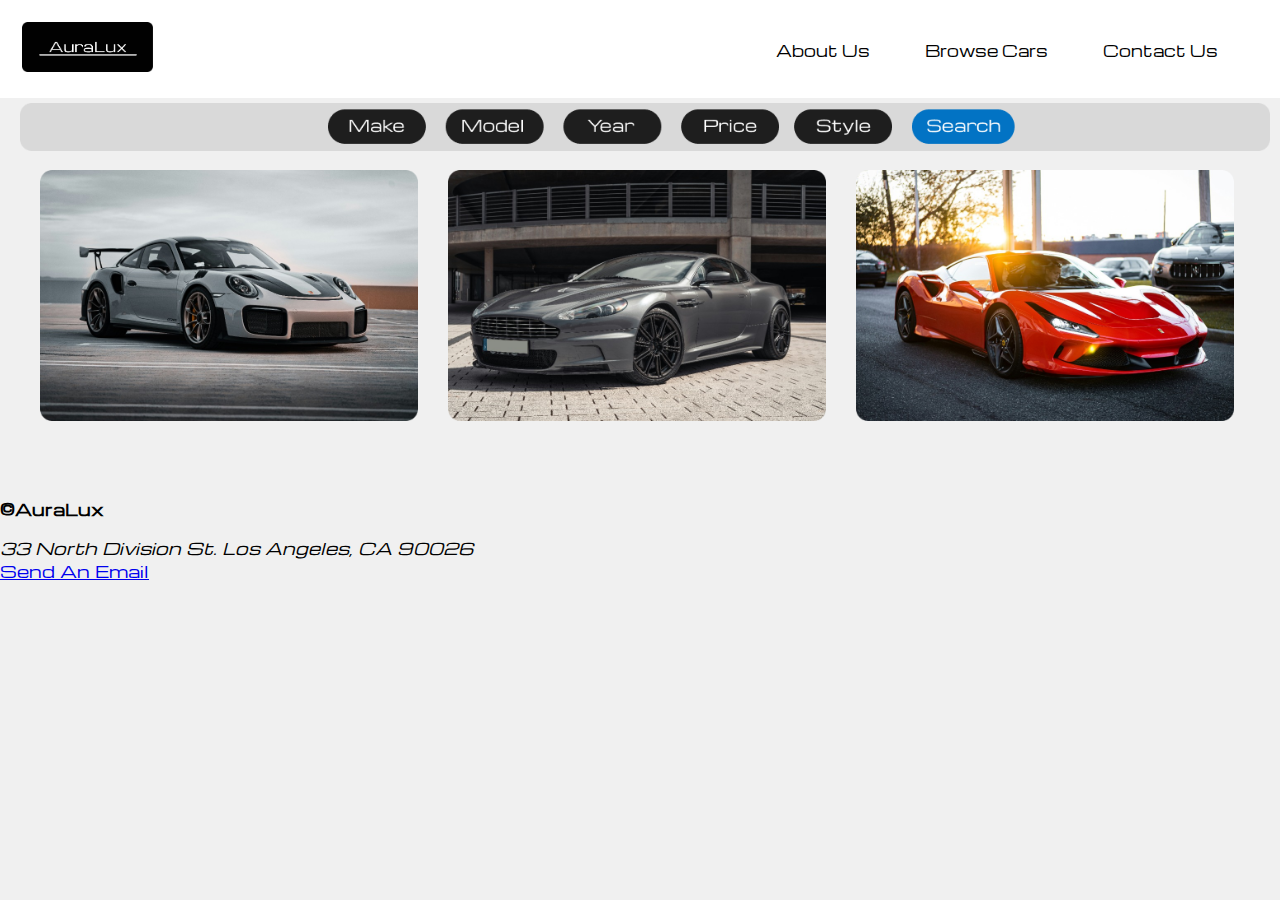
<file: marketplace.html>
<!DOCTYPE html>
<html lang="en">
<head>
    <meta charset="UTF-8">
    <meta name="viewport" content="width=device-width, initial-scale=1.0">
    
    <link rel="stylesheet" type="text/css" href="style.css">
    <link rel="preconnect" href="https://fonts.googleapis.com">
    <link rel="preconnect" href="https://fonts.gstatic.com" crossorigin>
    <link href="https://fonts.googleapis.com/css2?family=Michroma&display=swap" rel="stylesheet">
    <title>Document</title>
    
   

<!-- Brand Logo & Navigation Header Links & Properties--> 

<table class="navbar-table">
    <tr>
        <td style="text-align: left;">
            <a href="index.html">
                <img src="logo.png" alt="Logo" style="height: 50px; padding: 10px;">
            </a>
        </td>
        <td style="text-align: right;">
            <a href="about.html" class="navbar-link">About Us</a>
            <a href="marketplace.html" class="navbar-link">Browse Cars</a>
            <a href="contact.html" class="navbar-link">Contact Us</a>
        </td>
    </tr>
</table>


 <!-- Marketplace Image -->
 <div class="marketplace-image">
     <!--<img src="MarketPlace2.png" alt="Market Place Examples" width="1250"> -->
     <img src ="searchfilter.png" alt="Filter Image" width="1250">
     <div class = "flex-images">
        <img src="Porsche911.png" alt="911Porsche">
        <img src="db9.png" alt="martinDB9">
        <img src="gtb.png" alt="rarigtb">
     </div>
</div>
    
    
  

    
 
<!------------Footer Content------------> 
 <!--Footer content contains business address & email link-->
<footer>
    <p><b>&copy;AuraLux </b></p>
    <address>
        33 North Division St.
        Los Angeles, CA 90026
    </address>
    <a href="mailto:auralux@gmail.com">Send An Email</a>
</footer>


</html>
</file>
<file: style.css>
#wrapper{
    width: 100%;
    position: relative;
}

/* Navbar properties */

.navbar-container {
    width: 100%;
    background-color: white;
    color: #fff;
}

.navbar-table {
    width: 100%;
}

/* Logo properties */

.logo-cell {
    text-align: left;
}

.logo-image {
    height: 50px;
    padding: 10px;
}

.links-cell {
    text-align: right;
    list-style: none;
}

/* Navbar Hover Properties */

.navbar-link {
    display: inline-block;
    margin-right: 50px;
    font-family: 'Michroma';
    font-size: 15px;
    text-decoration: none;
    color: black;
}

.navbar-link:hover {
   
    border: 2px solid black;
    padding: 5px;
    transition: background-color 0.3s, color 0.3s;
}
    
.image-container {
    position: relative;
    margin: 0;
    overflow: hidden;
}

.image-container img {
    position: relative;
    bottom: 250px;
}

/* Image */

.image-container figcaption {
    position: absolute;
    top: 100px;
    left: 50px;
    color: #fff;
    padding: 10px;
    font-family: 'Michroma', sans-serif;
    font-size: 45px;
}

.search-container {
    position: absolute;
    top: 220px;
    left: 850px;
    transform: translate(-50%, -50%);
    background-color: rgba(128, 128, 128, 0.5);
    padding: 10px;
}

.search-container input[type="text"] {
    width: 250px;
    padding: 8px;
    border: none;
    background: transparent;
    color: white;
}

.search-container button {
    padding: 8px 12px;
    background-color: darkcyan;
    color: white;
    border: none;
    font-family: 'Michroma', sans-serif;
}

/* Logos with external links */

.logo-container {
    position: absolute;
}

.logo-container a {
    display: block; 
}

.ferrari-logo {
    top: 600px;
    left: 40px;
}

.mclaren-logo {
    top: 590px;
    left: 450px;
}

.porsche-logo {
    top: 475px;
    left: 900px;
}
    
.video-container {
    width: 1250px; 
    height: 500px; 
    overflow: hidden; 
    position: relative; 
}

.video-container video {
    position: absolute;
    top: 50%; 
    left: 50%; 
    transform: translate(-50%, -50%);
}
    


/* Contact Us CSS */
    
body {
    margin: 0;
    padding: 0;
    font-family: 'Michroma', sans-serif;
    background-color: #f0f0f0;
}

.navbar-container {
    background-color: white;
}

.navbar-table {
    width: 100%;
    color: #fff;
}

.navbar-table td {
    padding: 10px;
}

.navbar-table a {
    display: inline-block;
    margin-right: 50px;
    font-size: 15px;
    text-decoration: none;
    color: black;
}

.home-content {
    position: relative;
    margin: 0;
    overflow: hidden;
}

.hero-image {
    margin: 0;
}

.hero-caption {
    position: absolute;
    top: 100px;
    left: 50px;
    color: #fff;
    padding: 10px;
    font-size: 50px;
}

.hero-text {
    position: absolute;
    top: 185px;
    left: 50px;
    color: #fff;
    padding: 10px;
    font-size: 15px;
    text-align: none;
}

.inputname-bar {
    margin-top: 20px;
}

.inputname-bar input {
    width: 300px;
    padding: 9px;
    border: none;
    background-color: darkgray;
    color: rgb(255, 255, 255);
}

.inputemail-bar input{
    width:300px;
    padding: 9px;
    border: none;
    top: 170px;
    background-color: darkgray;
    color: rgb(255, 255, 255);
}

.inputnumber-bar input{
    width:300px;
    padding: 9px;
    border: none;
    top: 250px;
    background-color: darkgray;
    color: rgb(255, 255, 255);
}

.inputnumber-bar button {
    margin-top: 10px;
    padding: 8px 12px;
    background-color: lightseagreen;
    color: white;
    border: none;
}


/* About Us CSS */

body {
    margin: 0;
    padding: 0;
    font-family: 'Michroma', sans-serif;
    background-color: #f0f0f0;
}

.navbar-table {
    width: 100%;
    background-color: white;
    color: #fff;
}

.navbar-table td {
    padding: 10px;
}

.navbar-table a {
    display: inline-block;
    margin-right: 50px;
    font-family: 'Michroma';
    font-size: 15px;
    text-decoration: none;
    color: black;
}

.home-content {
    position: relative;
    margin: 0;
    overflow: hidden;
}

.hero-image {
    margin: 0;
}

.hero-caption {
    position: absolute;
    top: 200px;
    left: 30px;
    color: #fff;
    padding: 10px;
    font-family: 'Michroma', sans-serif;
    font-size: 50px;
}

.hero-text {
    position: absolute;
    top: 300px;
    left: 30px;
    color: #fff;
    padding: 10px;
    font-family: 'Michroma', sans-serif;
    font-size: 25px;
}

.button-container {
    position: absolute;
    top: 170px;
    left: 14px;
}

.button-container button {
    padding: 8px 12px;
    background-color: white;
    color: black;
    border: none;
    font-family: 'Michroma', sans-serif;
}
    


/* Marketplace CSS */
    
body {
    margin: 0;
    padding: 0;
    font-family: 'Michroma', sans-serif;
    background-color: #f0f0f0;
}

.navbar-table {
    width: 100%;
    background-color: white;
    color: #fff;
}

.navbar-table td {
    padding: 10px;
}

.navbar-table a {
    display: inline-block;
    margin-right: 50px;
    font-family: 'Michroma';
    font-size: 15px;
    text-decoration: none;
    color: black;
}

.marketplace-image {
    text-align: center;
    margin-top: 50px; 
}

.marketplace-image img {
    position: relative;
    left: 5px; 
    bottom: 45px; 
}

.flex-images {
    display: flex;
    justify-content: flex-start; 
    align-items: center; 
    margin-left: 20px;
   
}

.flex-images img {
   
    width: 30%; 
    margin: 15px;
    
}
</file>
